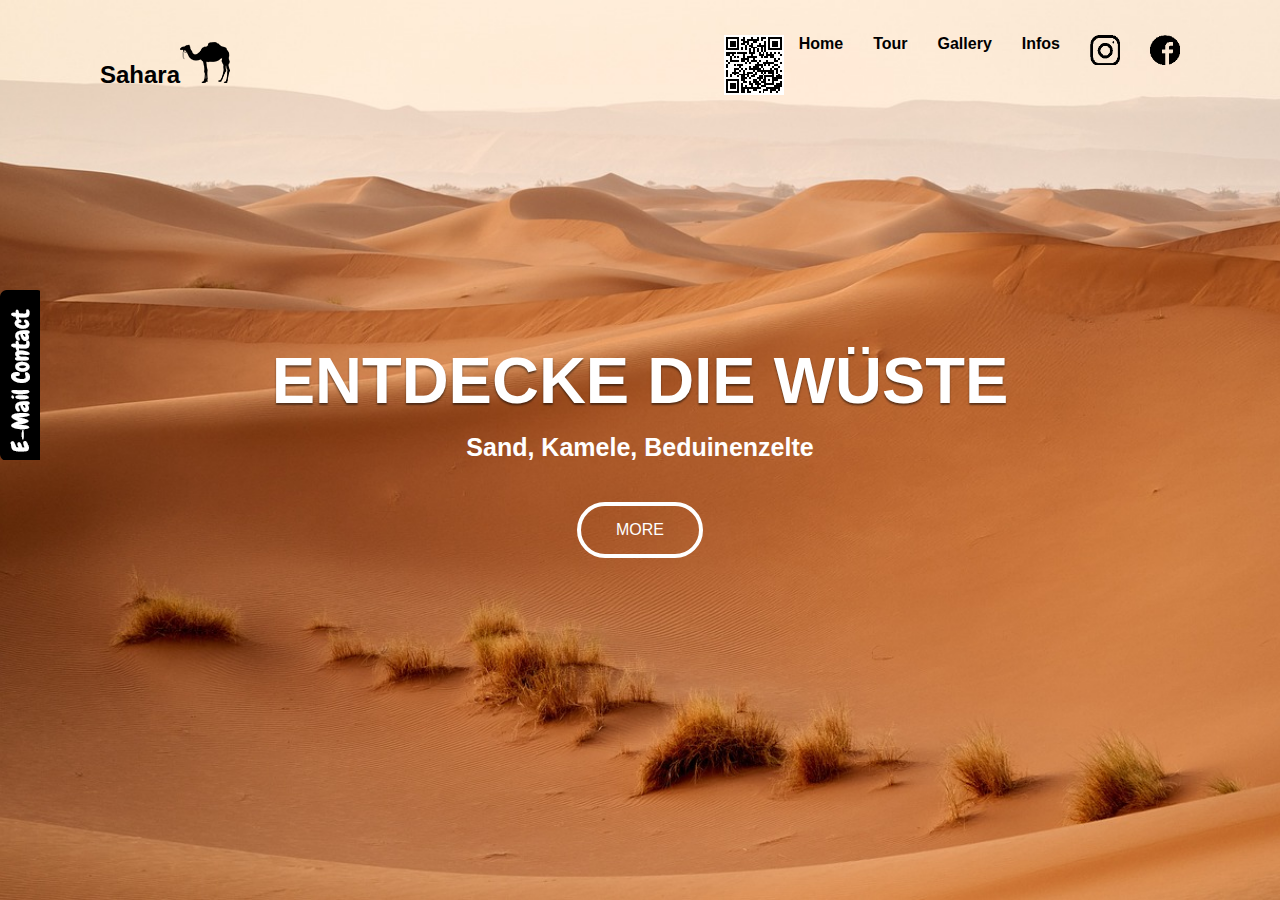
<file: index.html>
<!DOCTYPE html>
<html lang="en">
<head>
	<meta charset="UTF-8">
    <meta http-equiv="X-UA-Compatible" content="IE-edge">
	<meta name="viewport" content="width=device-width, initial-scale=1.0">
	<title>Sahara</title>
    <link rel="stylesheet" href="style.css">
    <link rel="icon" href="favicon.ico">

    <script src="https://ajax.googleapis.com/ajax/libs/jquery/3.4.1/jquery.min.js"></script>

    <script type='text/javascript'>	//alert("Hallo Welt!");

        //----------------------www.maureenhaddadi.com--------------//
        
        $(function() {
        
            function randomInt(min, max) {
                return Math.floor(Math.random() * (max - min + 1) + min);
            };
        
            var limit_flake = 0;
            setInterval(function() {
                let dimension = randomInt(3, 9) + "px";
                var flake = "<div class='drop animate' style='left:" + randomInt(10, window.innerWidth - 20) + "px;width:" + dimension + ";height:" + dimension + "'></div>";
                $('body').append(flake);
        
                var list_flake = $('.drop');
                if (list_flake.length > limit_flake) list_flake[list_flake.length - 1].remove();
            }, 200);
        });

       

    </script>
        
        
</head>

<body>

    <!-- Mail-Button -->
<a href="mailto:ntahiri@gmx.de" id="mail-btn"></a>


<!-- Kopfleiste "Header" und Navigation -->

	<header>
        <h2><a href="index.html">Sahara<a href="index.html"><img src="Kamel.png"></a></h2>
        <ul class="nav">

            <img src="maroc.png" alt="Wüstenlandschaft mit Zelten">
            

            <li><a href="index.html">Home</a></li>
            <li><a href="tour.html">Tour</a></li>
            <li><a href="gallery.html">Gallery</a></li>
            <li><a href="infos.html">Infos</a></li>
            <li><a href="https://www.instagram.com/nourdine.tahiri"><img src="instagram.png"  width="30" height="30" alt="Instagram Icon"></a></li>
        <li><a href="https://www.facebook.com/"><img src="facebook.png"  width="30" height="30" alt="Facebook Icon"></a></li>
    </ul>
    
    </header>

    
<!-- Hauptinhalt-->

    <section class="box">
        <img src="startpage.jpg"></img>
        <h1>Entdecke die Wüste</h1>
        <h3>Sand, Kamele, Beduinenzelte</h3>
        
        <a href="more.html" class="boxBtn">more</a>
    </section>

    

    <script src="https://code.jquery.com/jquery-3.5.1.slim.min.js" integrity="sha384-DfXdz2htPH0lsSSs5nCTpuj/zy4C+OGpamoFVy38MVBnE+IbbVYUew+OrCXaRkfj" crossorigin="anonymous"></script>
    

</body>
</html>
</file>
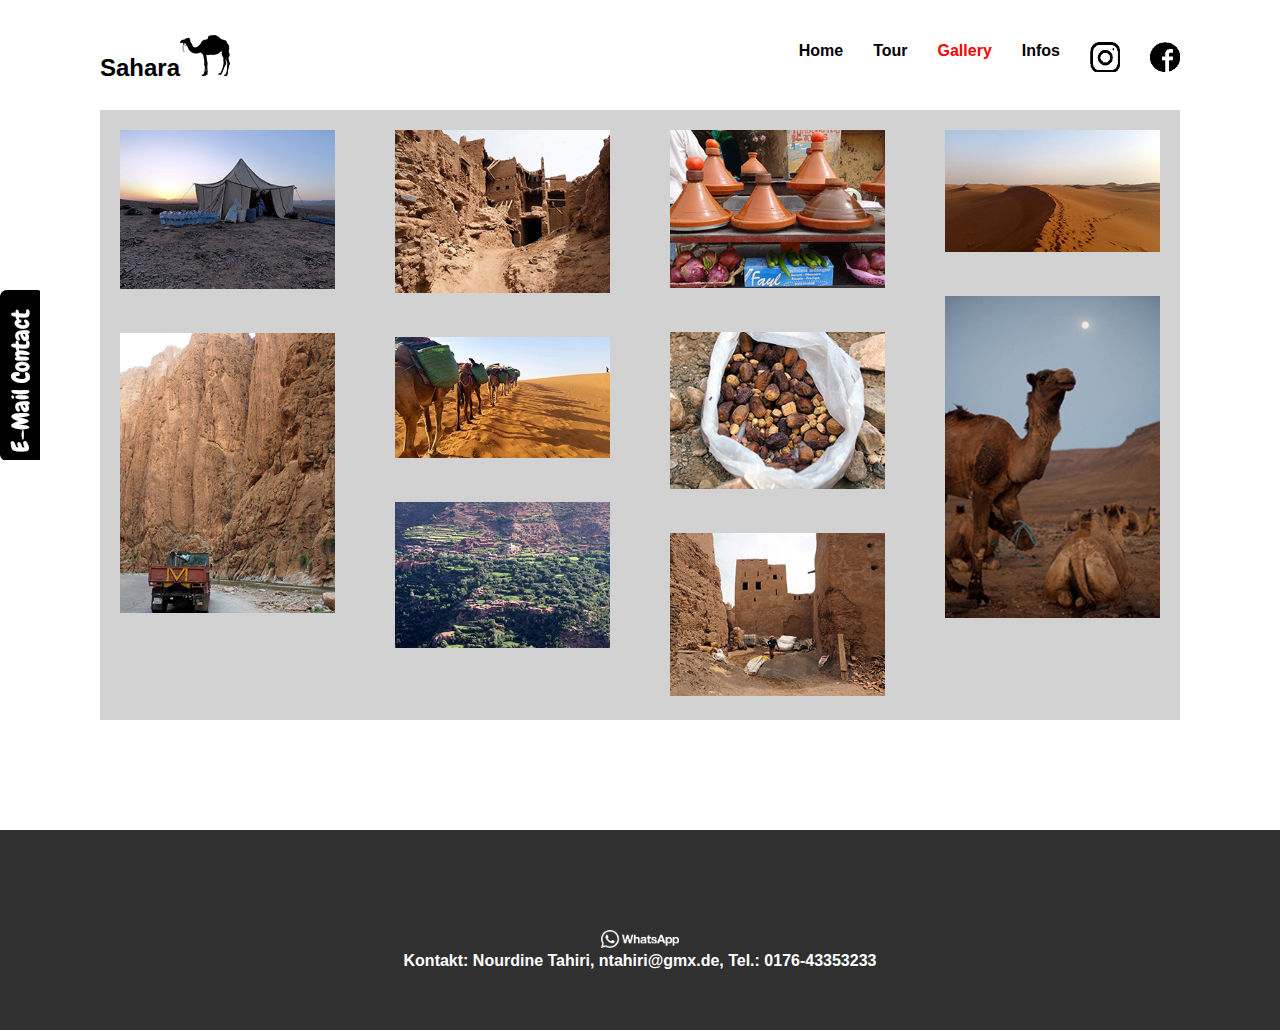
<file: gallery.html>
<!DOCTYPE html>
<html lang="en">
<head>
	<meta charset="UTF-8">
    <meta http-equiv="X-UA-Compatible" content="IE-edge">
	<meta name="viewport" content="width=device-width, initial-scale=1.0">
	<title>Sahara</title>
    <link rel="stylesheet" href="style.css">
    <link rel="icon" href="favicon.ico">
    
</head>
<body>
<!-- Mail-Button -->
<a href="mailto:ntahiri@gmx.de" id="mail-btn"></a>


	<header>
        <h2><a href="index.html">Sahara<a href="index.html"><img src="Kamel.png"></a></h2>
        <ul class="nav">
            <li><a href="index.html">Home</a></li>
            <li><a href="tour.html">Tour</a></li>
            <li><a href="gallery.html"class="active">Gallery</a></li>
            <li><a href="infos.html">Infos</a></li>
            <li><a href="https://www.instagram.com/nourdine.tahiri"><img src="instagram.png"  width="30" height="30" alt="Instagram Icon"></a></li>
        <li><a href="https://www.facebook.com"><img src="facebook.png"  width="30" height="30" alt="Facebook Icon"></a></li>
    </ul>

</header>
<section>
<div class="masonryholder">
<div class="masonryblock">
<img src="1desert.jpg"></div>

<div class="masonryblock">
<img src="2desert_.jpg"></div>
    
<div class="masonryblock">
<img src="3desert.jpg"></div>
        
<div class="masonryblock">
<img src="4desert_.jpg"></div>
    
<div class="masonryblock">
    <img src="5desert.jpg"></div>

    <div class="masonryblock">
        <img src="6desert.jpg"></div>
        
        <div class="masonryblock">
        <img src="7desert_.jpg"></div>
            
        <div class="masonryblock">
        <img src="8desert.jpg"></div>
                
        <div class="masonryblock">
        <img src="9desert_.jpg"></div>
            
        <div class="masonryblock">
            <img src="10desert++.jpg"></div>
                
</div>
    
 </section>   
<!-- Fußleiste -->

<footer>
    <a aria-label="Chat on WhatsApp" href="https://wa.me/+4917634453233"><img alt="Chat on WhatsApp" src="whatsapp.png" height="18">
        <a/>
    <h4>Kontakt: Nourdine Tahiri, ntahiri@gmx.de, Tel.: 0176-43353233</h4>
</footer>

</body>
</html>
</file>
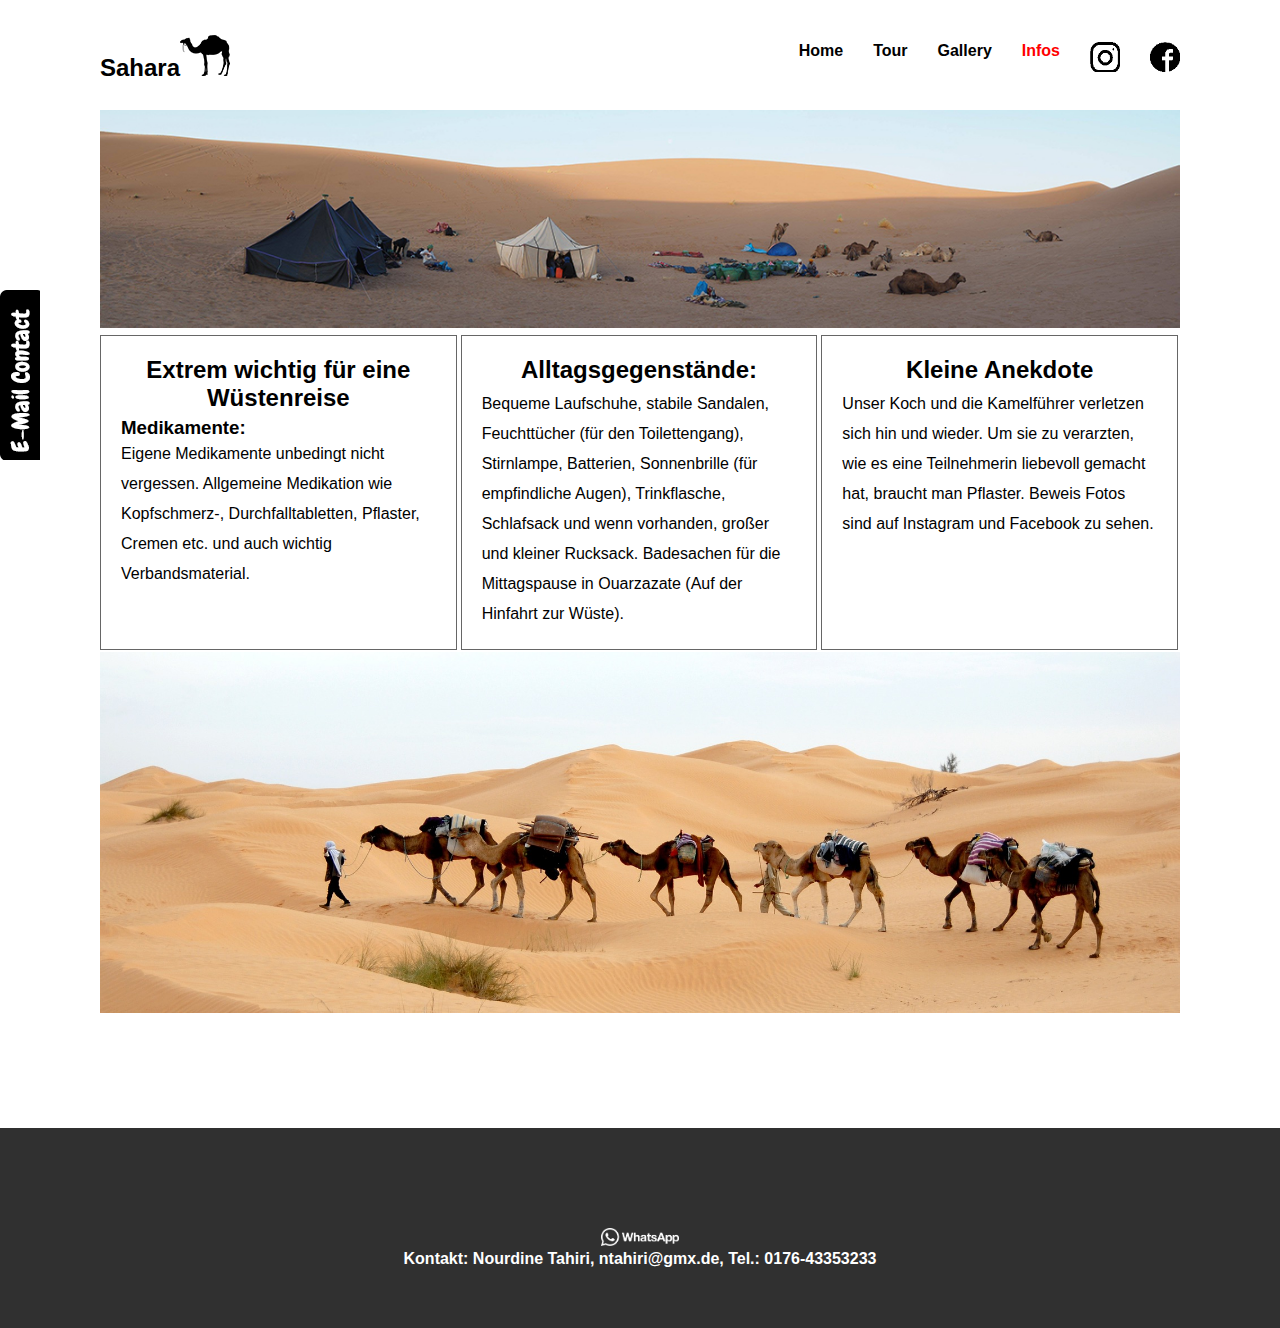
<file: infos.html>
<!DOCTYPE html>
<html lang="en">
<head>
	<meta charset="UTF-8">
    <meta http-equiv="X-UA-Compatible" content="IE-edge">
	<meta name="viewport" content="width=device-width, initial-scale=1.0">
	<title>Sahara</title>
    <link rel="stylesheet" href="style.css">
    <link rel="icon" href="favicon.ico">
</head>
<body>

<!-- Mail-Button -->
<a href="mailto:ntahiri@gmx.de" id="mail-btn"></a>

<!-- Kopfleiste / Header -->
	<header>
        <h2><a href="index.html">Sahara<a href="index.html"><img src="Kamel.png"></a></h2>
        <ul class="nav">
            <li><a href="index.html">Home</a></li>
            <li><a href="tour.html">Tour</a></li>
            <li><a href="gallery.html">Gallery</a></li>
            <li><a href="infos.html" class="active">Infos</a></li>
            <li><a href="https://www.instagram.com/nourdine.tahiri"><img src="instagram.png"  width="30" height="30" alt="Instagram Icon"></a></li>
        <li><a href="https://www.facebook.com"><img src="facebook.png"  width="30" height="30" alt="Facebook Icon"></a></li>
    </ul>
    </header>

    <!-- Spaltendefinition -->
    <section class="zelt">
                
<img src="zelte.jpg" alt="Wüstenlandschaft mit Zelten">
        
            
        
       
        <!-- Horizontales Spaltenraster -->
        
       <div class="cs-grid-row">
        <div class="cs-grid-col-d-4"><h2>Extrem wichtig für eine Wüstenreise</h2><h3>Medikamente:</h3><p>Eigene Medikamente unbedingt nicht vergessen.
            Allgemeine Medikation wie Kopfschmerz-, Durchfalltabletten, Pflaster, Cremen etc. und auch wichtig Verbandsmaterial.
            </p></div>
        <div class="cs-grid-col-d-4"><h2>Alltagsgegenstände:</h2><p>Bequeme Laufschuhe, stabile Sandalen, Feuchttücher (für den Toilettengang), Stirnlampe, Batterien, Sonnenbrille (für empfindliche Augen), Trinkflasche, Schlafsack und wenn vorhanden, großer und kleiner Rucksack. Badesachen für die Mittagspause in Ouarzazate (Auf der Hinfahrt zur Wüste).</p></div>
        <div class="cs-grid-col-d-4"><h2>Kleine Anekdote</h2><p>Unser Koch und die Kamelführer verletzen sich hin und wieder. Um sie zu verarzten, wie es eine Teilnehmerin liebevoll gemacht hat, braucht man Pflaster. Beweis Fotos sind auf Instagram und Facebook zu sehen.</p>
            </div>

        <img src="beduin.jpg" alt="Karawane in der Wüste">
    
    </section>

    <footer>
        <a aria-label="Chat on WhatsApp" href="https://wa.me/+4917634453233"><img alt="Chat on WhatsApp" src="whatsapp.png" height="18">
        </a>
        <h4>Kontakt: Nourdine Tahiri, ntahiri@gmx.de, Tel.: 0176-43353233</h4>
    </footer>

    </body>
    </html>
</file>
<file: style.css>
@charset "utf-8";

/*
* CSS-Design
* Sahara Webseite für Wüstentouren
* RESPONSIVE WEBSEITE
*/

/* Reset * * * * * * * * */

*{
    margin: 0;
    padding: 0;
    box-sizing: border-box;
}

/* Layout * * * * * * * */

body{
    font-family: "naxa", "arial", "sans serif";
}

.masonryholder{
    column-count: 3;
    column-gap: 20px;
    max-width: 1600px;
    margin: 0 auto; 
    background: #d2d2d2;
}

.masonryblock{
    display: inline-block;
    background: #d2d2d2;
    padding: 20px;
    width: 100%;
    box-sizing: border-box;
}

.masonryblock img{
    width: 100%;

}

@media screen and (max-width:768px){
    .masonryholder{
        column-count: 1;
    }
}

@media screen and (min-width:769px){
    .masonryholder{
        column-count: 2;
    }
}

@media screen and (min-width:1000px){
    .masonryholder{
        column-count: 3;
    }
}

@media screen and (min-width:1200px){
    .masonryholder{
        column-count: 4;
    }
}

ul{
    list-style: none;
}

a{
    text-decoration: none;
    color: inherit;
}

section{
    display: flex;
    flex-direction: column;
    align-items: center;
    padding: 110px 100px;
}

@media (max-width: 1000px){
    section{
       padding: 100px 50px;
}

}

@media (max-width: 600px){
    section{
       padding: 125px 30px;
}

}

header{
    position: absolute;
    top: 0;
    left: 0;
    z-index: 10;
    width: 100%;
    display: flex;
    justify-content: space-between;
    align-items: center;
    color: #000;
    padding: 35px 100px 0;
}

header a{
    text-transform: capitalize;
    font-weight: 900;
}

header h2{
    text-transform: uppercase;
}
header .nav{
     display: flex;
}
header .nav li{
    margin: 0 15px;
}
header .nav li:first-child{
    margin-left: 0;
}

header .nav li:last-child{
margin-right: 0;
}

header .nav a {
    color:#000;
}

header .nav li a.active{
    color: red;
}

@media (max-width: 1000px){
    header{
        padding: 20px 50px;
    }
}
@media (max-width: 700px){
    header{
        flex-direction: column;
    }
    header h2{
        margin-bottom: 15px;
    }
    header .nav li{
        margin: 0 7px;
    }
}

.box{
    position: relative;
    justify-content: center;
    min-height: 100vh;
    color: #fff;
    text-align: center;
}


.box img{
    position: absolute;
    left: 0;
    top: 0;
    width: 100%;
    height: 100%;
    object-fit: cover;
    z-index: -1;
}

.box h1{
    margin-bottom: 15px;
    font-size: 65px;
    text-transform: uppercase;
    text-shadow: 0 2px 2px rgba(0,0,0,0.5)
}



.box h3{
    margin-bottom: 40px;
    font-size: 25px;
}
.box h2{
    color:#000;
}

.box h4{
    color:#000;
}


.box a.boxBtn{
    padding: 15px 35px;
    background: transparent;
    border-radius: 50px;
    color: #fff;
    text-transform: uppercase;
    border: 4px solid #fff;
    transition: all .5s;
}
.box a.boxBtn:hover{
    background: #fff;
    color: #000;
}

h2.grey{
    color: grey;
    text-align: center;
    margin-bottom: 20px;
    margin-top: 100px;
}

.box h2{
    color: white;
    font-size: 36px;
}

h1.white{
    color: white;
    text-align: center;
    padding-top:80px;
    font-size: 50px;
}

h3.white{
    color: white;
    text-align: center;
    padding-top: 20px;
    font-size: 26px;
}

.row, .full{
    margin: 0 150px;
}

@media (max-width: 800px){
    .box{
        height: 1300px;

    }

    .box h1{
        font-size: 32px;
        margin: -1100px;
    }
    .box h3{
        font-size: 20px;
        margin: 1100px;
    }
    .box a.boxBtn{
        padding: 20px 50px;
        margin: -900px;
        
    }
    .box p{
        font-size: 16px;
    }

    a{
        font-size: 12px;
    }

    .box h2{
        margin: 20px;
    
    }
   
    padding-inline-end{
        margin: 400px;
    }

}




/* Raster * * * * * * * * */

.cs-grid-col-d-4 h2{
    padding-bottom: 5px;
}

.column {
    float: left;
    background: #fff;
    padding: 25px;
    margin: 25px 0 25px 2%;
    }
    
    
.row{
 justify-content: center;
    margin: 10px;
    float: left;
    }
    
.column:first-child {
    margin-left: 0;
    }


iframe{
    margin-top: 50px;
}



    @media only screen and (max-width: 759px) {

.full, .row,.cs-grid-row,.cs-grid-col-d-4, .cs-grid-col-d-5{
    width: 100%;
    margin: 25px 2% !important;
}
}


h2.grey{
    color: black;
}

h2{
    text-align: center;
}
   
/* Mail-Button */

#mail-btn{
	display:flex;
	width: 40px;
	height: 170px;
	background: url("mail-button.png") no-repeat;
	position: fixed;
	top: 290px;
	left: 0;
	z-index: 1;
	transition: background 0.5s;
}

#mail-btn:hover{
	background: url("mail-button.png") no-repeat -40px 0;
}


@media only screen and (max-width: 759px) {

#mail-btn{
    display: none;
}
p{
    line-height: 30px;
    
}
.column{
display: block;
}


}

footer{
	width: 100%;
	float: left;
	background: #303030;	
	color: #fff;
    padding: 100px;
    height: 200px;
    text-align: center;

}



.cs-grid-row{
    display: flex;
    flex-flow: row wrap;
    justify-content: center;
    margin: 5px 0;
    
}

.cs-grid-col-d-4{
    flex: 1;
    border: 1px solid #666;
    margin: 2px;
    padding: 20px;
    background:fff;
    transition: 0.3s;
}

.cs-grid-col-d-4:first-child{
    margin-left:0;
    background: fff;
}
.cs-grid-col-d-4:last-child{
    margin-left: 0;
    background: fff;
}

h1.white{
    color:#fff;

}



@media screen and (max-width: 980px) {
    .cs-grid-row .cs-grid-col-d-4{
        margin-bottom: 5px;
        flex-basis: 40%;
    }
        .cs-grid-row .cs-grid-col-d-4:last-child {
            flex-basis: 100%;
           margin: 0;
}
.cs-grid-row .cs-grid-col-d-4:nth-last-child(2){
    margin-right:0;
    
}

p{
    line-height: 30px;
    
}
    }

    @media screen and (max-width: 680px) {
        .cs-grid-row .cs-grid-col-d-4{
            flex-basis: 100%;
            margin: 0 0 5px 0; 
        }

        p{
            line-height: 30px;
            
        }
    }

    #nav a{
        text-transform: capitalize;
        font-weight: 900;
        padding: 5px;
    }
    
    #nav h2{
        text-transform: uppercase;
    }
    #nav{
         display: flex;
    }
    nav li{
        margin: 0 15px;
    }
    #nav li:first-child{
        margin-left: 0;
    }
    
    #nav li:last-child{
    margin-right: 0;
    }
    
    #nav a {
        color:#fff;
    }
    
    #nav li a.active{
        color: red;
    }
    
    h5{
        font-size: 18px;
        line-height: 2;
    }

    .zelt img{
    position: relative;
    justify-content: center;
    width: 100%;
    height: auto;
    }

    p{
        line-height: 30px;
        
    }



    
    @media only screen and (max-width: 750px) {
        .row{
            width: 55%;
        }
    }

    .drop {
        position: absolute;
        top: 0;
        z-index: 1;
        border-radius: 100%;
        background-color: #fff;
        box-shadow: 0 0 10px #FFF
    }
    

    .animate {
        animation: falling 5.5s infinite ease-in;
    }

    @keyframes falling {
        0% {
            top: -10px;
            // opacity: 1;
        }
        10% {
            transform: translateX(-5px)
        }
        20% {
            transform: translateX(5px)
        }
        30% {
            transform: translateX(-5px)
        }
        40% {
            transform: translateX(5px)
        }
        60% {
            transform: translateX(-5px)
        }
        70% {
            transform: translateX(5px)
        }
        80% {
            transform: translateX(-5px)
        }
        90% {
            transform: translateX(5px)
        }
        95% {
            opacity: 1
        }
        100% {
            top: 95vh;
            opacity: 0;
        }
    }
</file>
